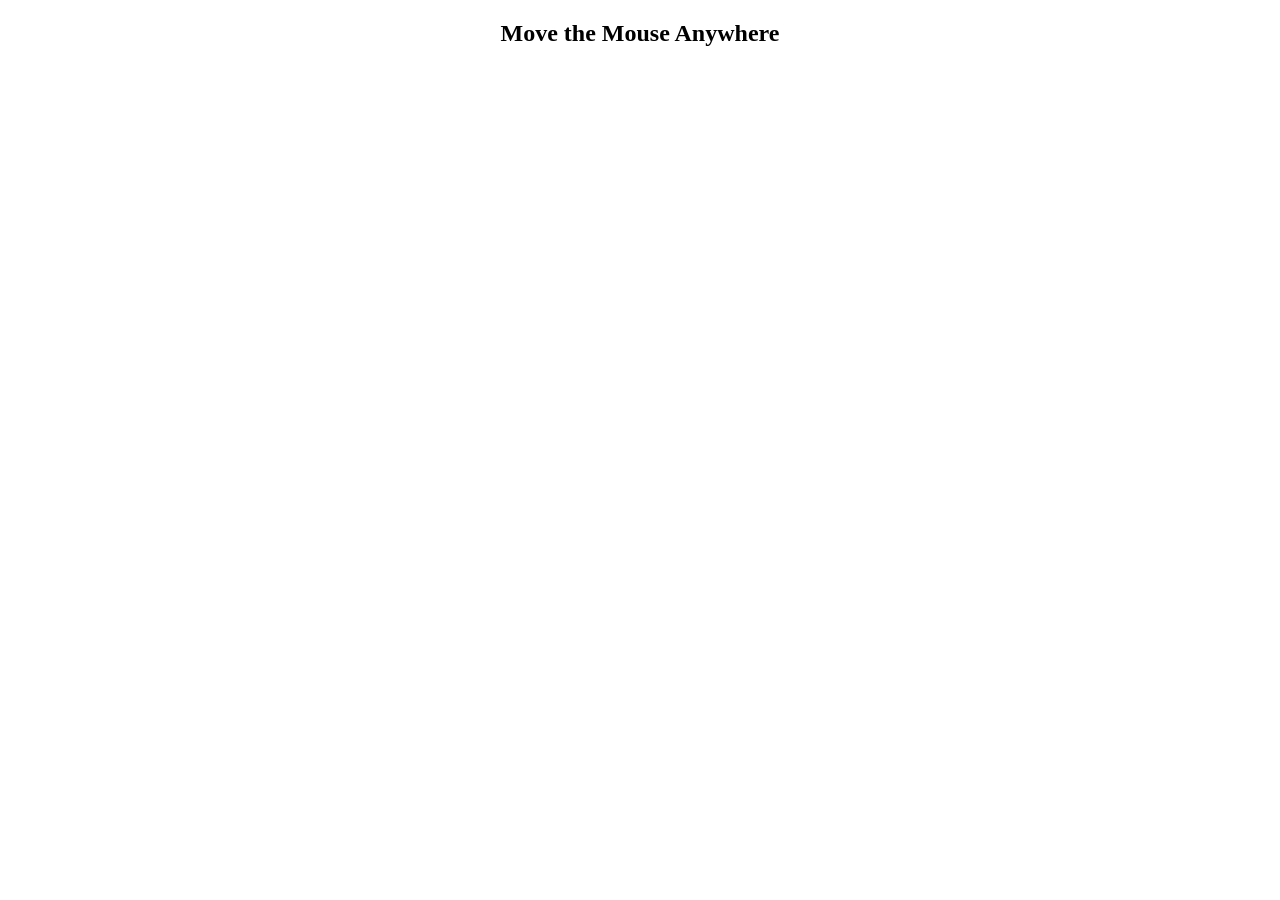
<file: Week 3/Session 15 - T2/index.html>
<!DOCTYPE html>
<html>
<head>
    <title>Mouse Quadrant Tracker</title>
</head>
<body>

<h2 style="text-align:center;">Move the Mouse Anywhere</h2>

<script>
    document.addEventListener("mousemove", (event) => {
        const x = event.clientX;
        const y = event.clientY;

        const width = window.innerWidth;
        const height = window.innerHeight;

        if (x < width / 2 && y < height / 2) {
            document.body.style.backgroundColor = "lightcoral";
        } 
        else if (x >= width / 2 && y < height / 2) {
            document.body.style.backgroundColor = "lightgreen";
        } 
        else if (x < width / 2 && y >= height / 2) {
            document.body.style.backgroundColor = "lightblue";
        } 
        else {
            document.body.style.backgroundColor = "khaki";
        }
    });
</script>

</body>
</html>
</file>
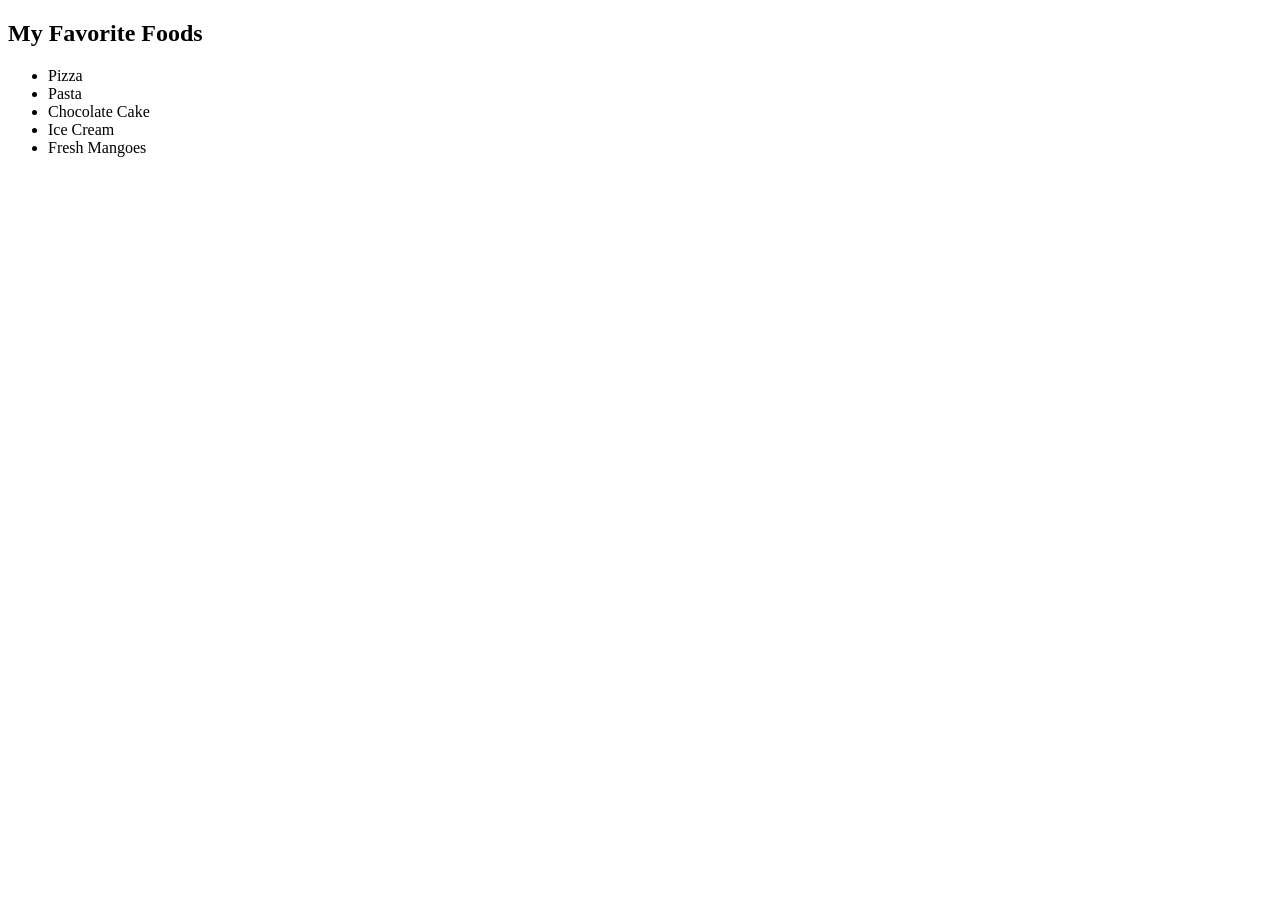
<file: HTML programs/task1.html>
<!DOCTYPE html>
<html>
<head>
    <title>My Favorite Foods</title>
</head>
<body>
    <h2>My Favorite Foods</h2>
    <ul>
        <li>Pizza</li>
        <li>Pasta</li>
        <li>Chocolate Cake</li>
        <li>Ice Cream</li>
        <li>Fresh Mangoes</li>
    </ul>
</body>
</html>
</file>
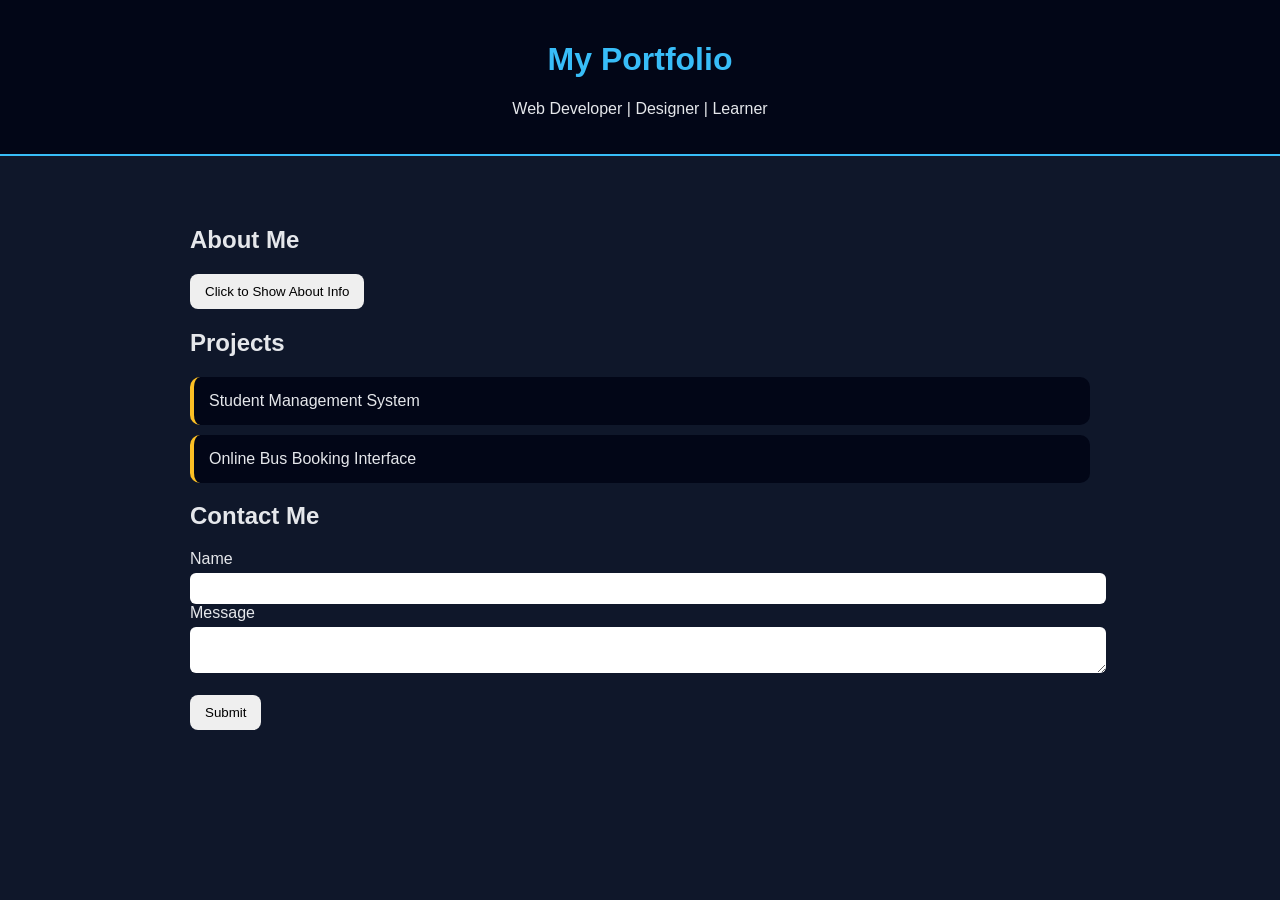
<file: HTML programs/task3.html>
<!DOCTYPE html>
<html lang="en">
<head>
<meta charset="UTF-8">
<title>My Portfolio</title>

<style>
    body {
        font-family: Arial;
        margin: 0;
        background: #0f172a;
        color: #e5e7eb;
    }
    header {
        background: #020617;
        padding: 20px;
        text-align: center;
        border-bottom: 2px solid #38bdf8;
    }
    h1 { color: #38bdf8; }

    .container {
        max-width: 900px;
        margin: 30px auto;
        padding: 20px;
    }

    button {
        padding: 10px 15px;
        border-radius: 8px;
        border: none;
        cursor: pointer;
    }

    #aboutBox {
        padding: 15px;
        border-left: 4px solid #38bdf8;
        margin-top: 15px;
        border-radius: 10px;
    }

    .project {
        background: #020617;
        margin: 10px 0;
        padding: 15px;
        border-radius: 10px;
        border-left: 4px solid #fbbf24;
    }

    input, textarea {
        width: 100%;
        padding: 8px;
        margin-top: 5px;
        border-radius: 6px;
        border: none;
    }
</style>

</head>
<body>

<header>
    <h1>My Portfolio</h1>
    <p>Web Developer | Designer | Learner</p>
</header>

<div class="container">

    <h2>About Me</h2>
    <button id="showAboutBtn">Click to Show About Info</button>

    <div id="aboutBox" style="display:none;">
        I am passionate about Web Development and love working with HTML, CSS and JavaScript.
    </div>

    <h2>Projects</h2>

    <div class="project" onmouseover="highlight(this)" onmouseout="removeHighlight(this)">
        Student Management System
    </div>

    <div class="project" onmouseover="highlight(this)" onmouseout="removeHighlight(this)">
        Online Bus Booking Interface
    </div>

    <h2>Contact Me</h2>

    <form id="contactForm">
        <label>Name</label>
        <input type="text" id="name">

        <label>Message</label>
        <textarea id="message"></textarea>

        <br><br>
        <button type="submit">Submit</button>
    </form>

</div>

<script>

// CLICK EVENT
document.getElementById("showAboutBtn").addEventListener("click", function() {
    const box = document.getElementById("aboutBox");
    box.style.display = (box.style.display === "none") ? "block" : "none";
});

// MOUSE EVENTS
function highlight(box) {
    box.style.background = "#1e293b";
}
function removeHighlight(box) {
    box.style.background = "#020617";
}

// FORM SUBMIT EVENT
document.getElementById("contactForm").addEventListener("submit", function(e) {
    e.preventDefault(); // stop page reload
    const name = document.getElementById("name").value.trim();
    const msg = document.getElementById("message").value.trim();

    if (name === "" || msg === "") {
        alert("Please fill all fields");
        return;
    }

    alert("Thank you, " + name + "! Your message has been received.");
});

</script>

</body>
</html>
</file>
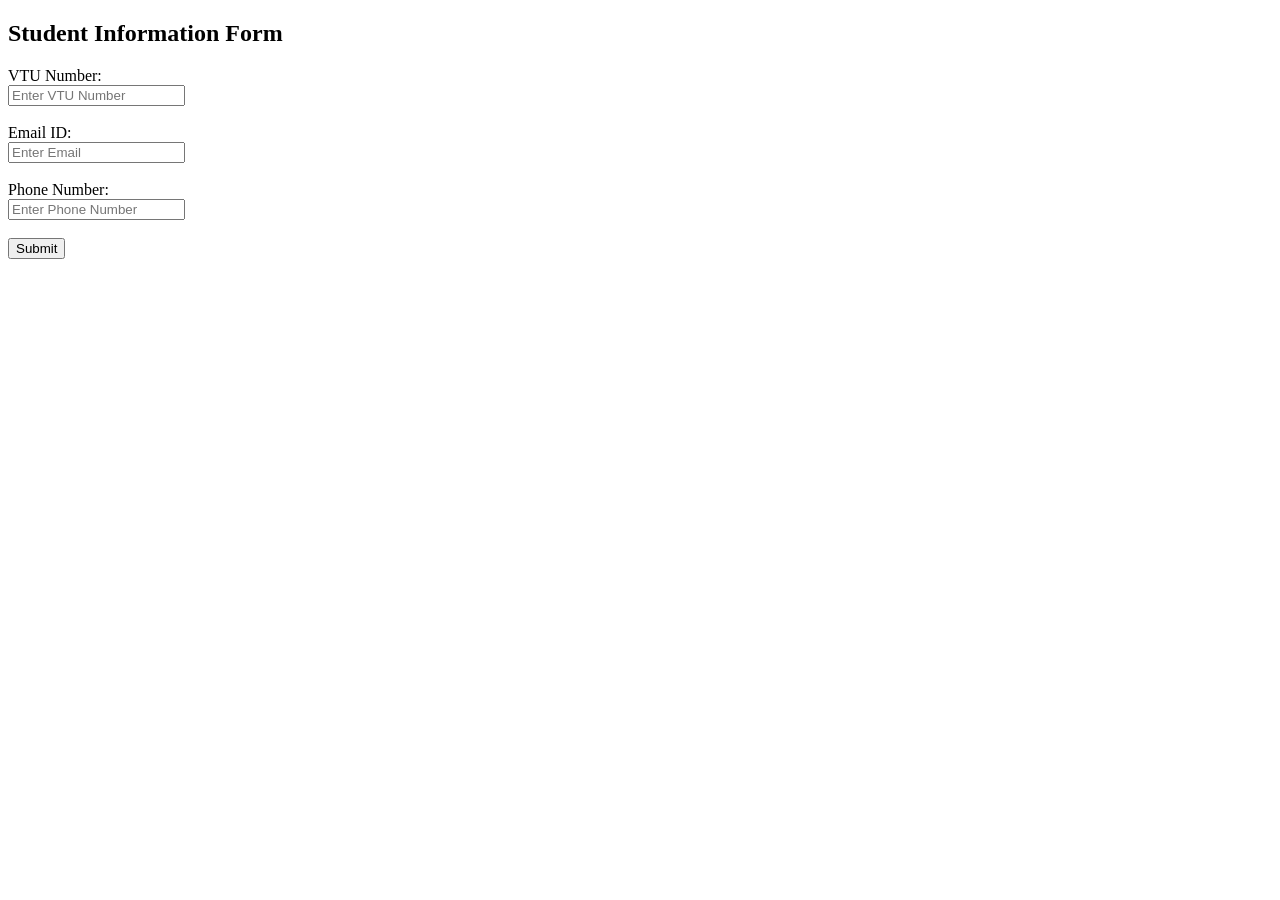
<file: HTML programs/task4.html>
<!DOCTYPE html>
<html lang="en">
<head>
<meta charset="UTF-8">
<title>Student Details Form</title>
<script>
function validateForm() {
    const vtu = document.getElementById("vtu").value.trim();
    const email = document.getElementById("email").value.trim();
    const phone = document.getElementById("phone").value.trim();

    // VTU should not be empty
    if (vtu === "") {
        alert("Please enter your VTU Number");
        return false;
    }
    // Simple email validation
    const emailPattern = /^[^\s@]+@[^\s@]+\.[^\s@]+$/;
    if (!emailPattern.test(email)) {
        alert("Please enter a valid Email address");
        return false;
    }

    // Phone number should be 10 digits
    const phonePattern = /^[0-9]{10}$/;
    if (!phonePattern.test(phone)) {
        alert("Please enter a valid 10-digit Phone Number");
        return false;
    }

    alert("Form submitted successfully!");
    return true;
}
</script>
</head>
<body>
<h2>Student Information Form</h2>
<form onsubmit="return validateForm()">
    <label>VTU Number:</label><br>
    <input type="text" id="vtu" placeholder="Enter VTU Number"><br><br>
    <label>Email ID:</label><br>
    <input type="text" id="email" placeholder="Enter Email"><br><br>
    <label>Phone Number:</label><br>
    <input type="text" id="phone" placeholder="Enter Phone Number"><br><br>
    <button type="submit">Submit</button>
</form>
</body>
</html>
</file>
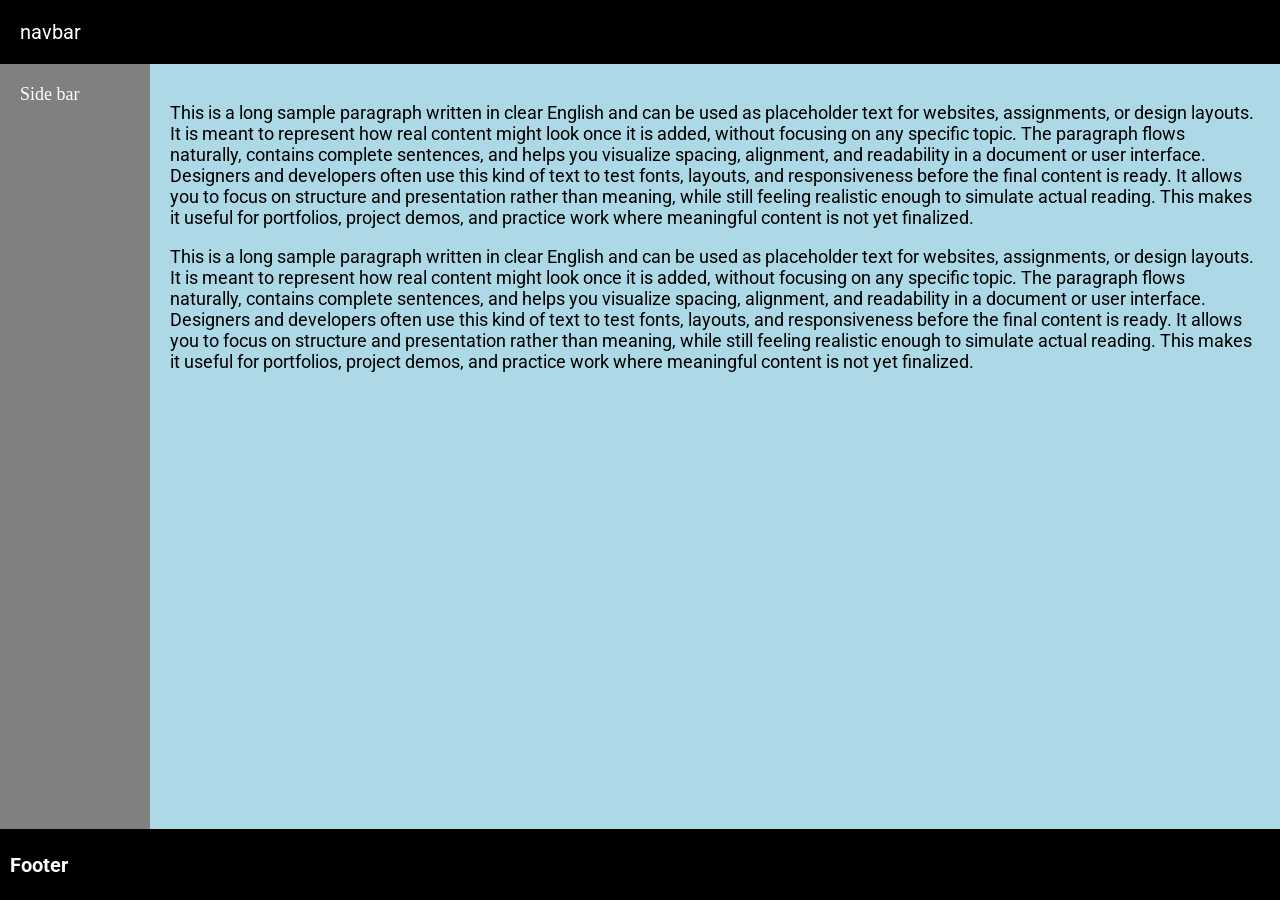
<file: Week 3/Session 11 - T1/W3_S11_T1_HTML.html>
<!DOCTYPE html>
<html>

<head>
    <meta name="viewport" content="width=device-width, initial-scale=1" />
	<link rel="stylesheet" href="W3_S11_T1_CSS.css">
</head>

<body>
    <div class="main-container">
        <nav class="navbar">navbar</nav>
        <div class="body">
            <div class="side-bar">Side bar</div>
            <div class="content">
                <p>This is a long sample paragraph written in clear English and can be used as placeholder text for websites, assignments, or design layouts. It is meant to represent how real content might look once it is added, without focusing on any specific topic. The paragraph flows naturally, contains complete sentences, and helps you visualize spacing, alignment, and readability in a document or user interface. Designers and developers often use this kind of text to test fonts, layouts, and responsiveness before the final content is ready. It allows you to focus on structure and presentation rather than meaning, while still feeling realistic enough to simulate actual reading. This makes it useful for portfolios, project demos, and practice work where meaningful content is not yet finalized.</p>
                <p>This is a long sample paragraph written in clear English and can be used as placeholder text for websites, assignments, or design layouts. It is meant to represent how real content might look once it is added, without focusing on any specific topic. The paragraph flows naturally, contains complete sentences, and helps you visualize spacing, alignment, and readability in a document or user interface. Designers and developers often use this kind of text to test fonts, layouts, and responsiveness before the final content is ready. It allows you to focus on structure and presentation rather than meaning, while still feeling realistic enough to simulate actual reading. This makes it useful for portfolios, project demos, and practice work where meaningful content is not yet finalized.</p>
            </div>
        </div>

        <div class="footer">
            <h1>Footer</h1>
        </div>
    </div>
</body>

</html>
</file>
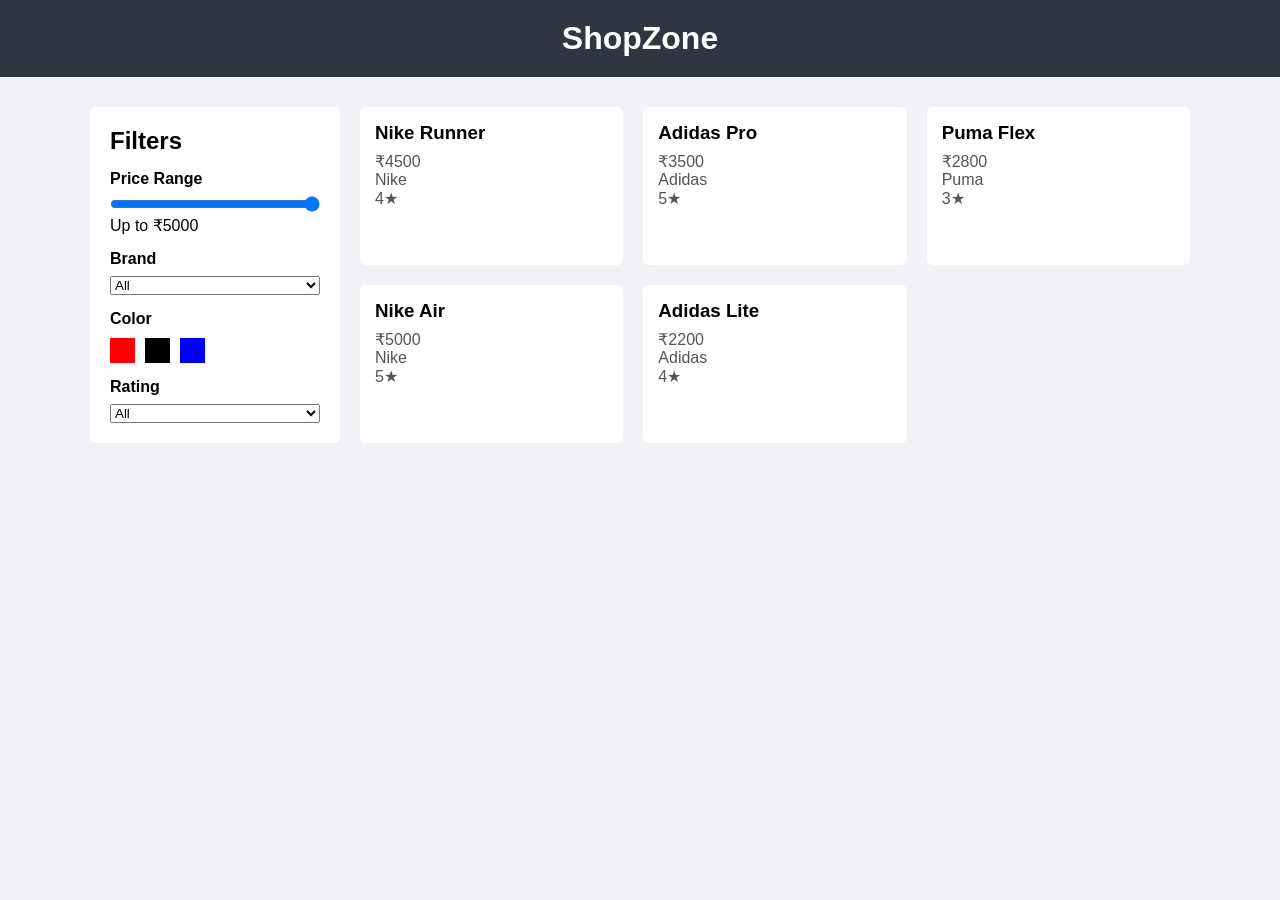
<file: Week 3/Session 11 - T3/W3_S11_T3_HTML.html>
<!DOCTYPE html>
<html lang="en">
<head>
    <meta charset="UTF-8">
    <title>E-Commerce Filters</title>
    <meta name="viewport" content="width=device-width, initial-scale=1.0">
    <link rel="stylesheet" href="W3_S11_T3_CSS.css">
</head>
<body>

<header>
    <h1>ShopZone</h1>
</header>

<div class="container">

    <aside class="filters">
        <h2>Filters</h2>

        <label>Price Range</label>
        <input type="range" id="priceRange" min="500" max="5000" value="5000">
        <p id="priceValue">Up to ₹5000</p>

        <label>Brand</label>
        <select id="brandFilter">
            <option value="all">All</option>
            <option value="Nike">Nike</option>
            <option value="Adidas">Adidas</option>
            <option value="Puma">Puma</option>
        </select>

        <label>Color</label>
        <div class="color-box">
            <button data-color="red"></button>
            <button data-color="black"></button>
            <button data-color="blue"></button>
        </div>

        <label>Rating</label>
        <select id="ratingFilter">
            <option value="0">All</option>
            <option value="4">4★ & above</option>
            <option value="3">3★ & above</option>
        </select>
    </aside>

    <main class="products" id="productList"></main>

</div>

<script src="W3_S11_T3_JS.js"></script>
</body>
</html>
</file>
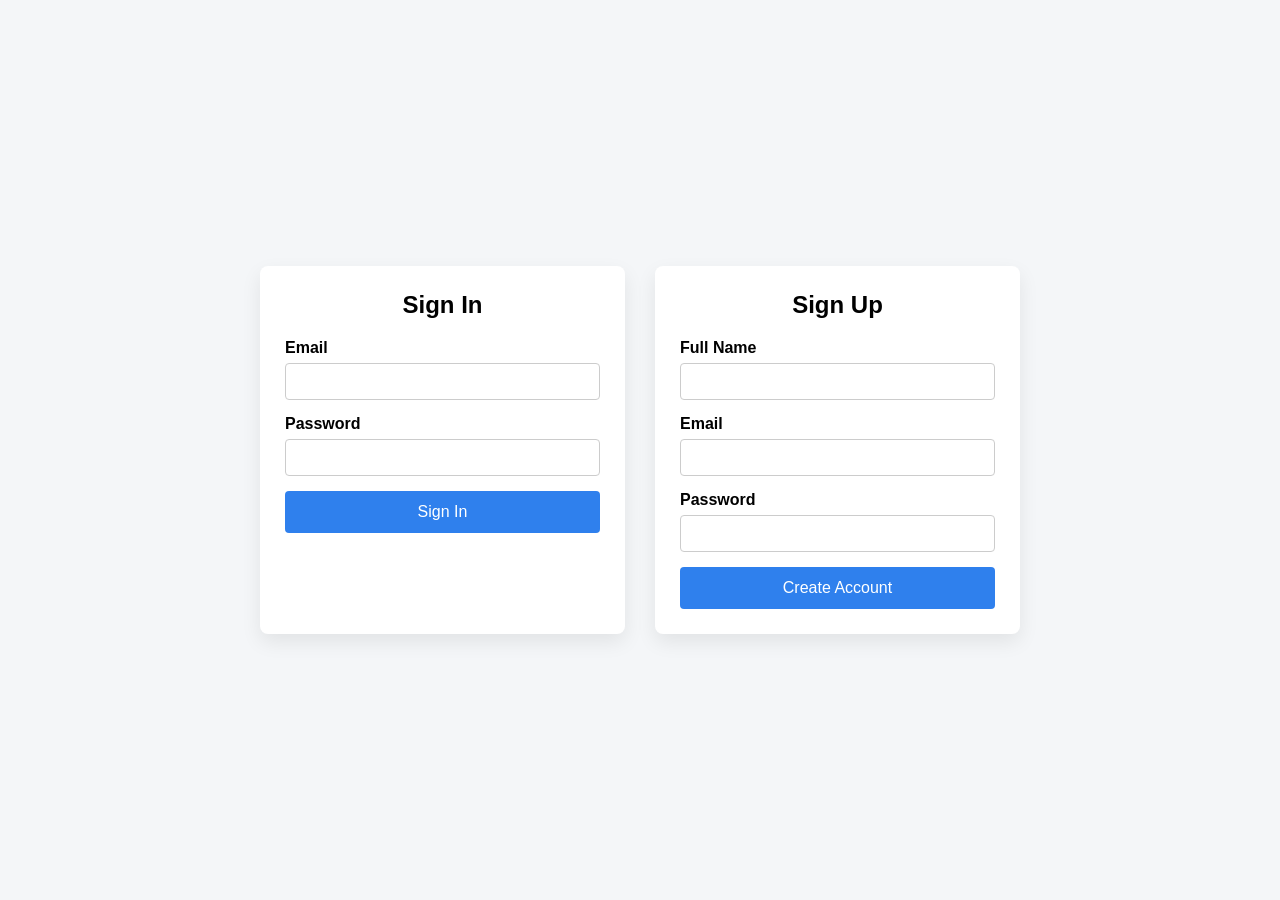
<file: Week 3/Session 12 - T1/W3_S12_T1_HTML.html>
<!DOCTYPE html>
<html lang="en">
<head>
    <meta charset="UTF-8">
    <title>Authentication UI</title>
    <meta name="viewport" content="width=device-width, initial-scale=1.0">
    <link rel="stylesheet" href="W3_S12_T1_CSS.css">
</head>
<body>

<main class="auth-container">

    <section class="card">
        <h2>Sign In</h2>
        <form aria-labelledby="signin-title">
            <div class="field">
                <label for="signin-email">Email</label>
                <input
                    type="email"
                    id="signin-email"
                    name="email"
                    aria-label="Email address"
                    required
                >
            </div>

            <div class="field">
                <label for="signin-password">Password</label>
                <input
                    type="password"
                    id="signin-password"
                    name="password"
                    aria-label="Password"
                    required
                >
            </div>

            <button type="submit">Sign In</button>
        </form>
    </section>

    <section class="card">
        <h2>Sign Up</h2>
        <form aria-labelledby="signup-title">
            <div class="field">
                <label for="signup-name">Full Name</label>
                <input
                    type="text"
                    id="signup-name"
                    name="name"
                    aria-label="Full name"
                    required
                >
            </div>

            <div class="field">
                <label for="signup-email">Email</label>
                <input
                    type="email"
                    id="signup-email"
                    name="email"
                    aria-label="Email address"
                    required
                >
            </div>

            <div class="field">
                <label for="signup-password">Password</label>
                <input
                    type="password"
                    id="signup-password"
                    name="password"
                    aria-label="Create password"
                    required
                >
            </div>

            <button type="submit">Create Account</button>
        </form>
    </section>

</main>

</body>
</html>
</file>
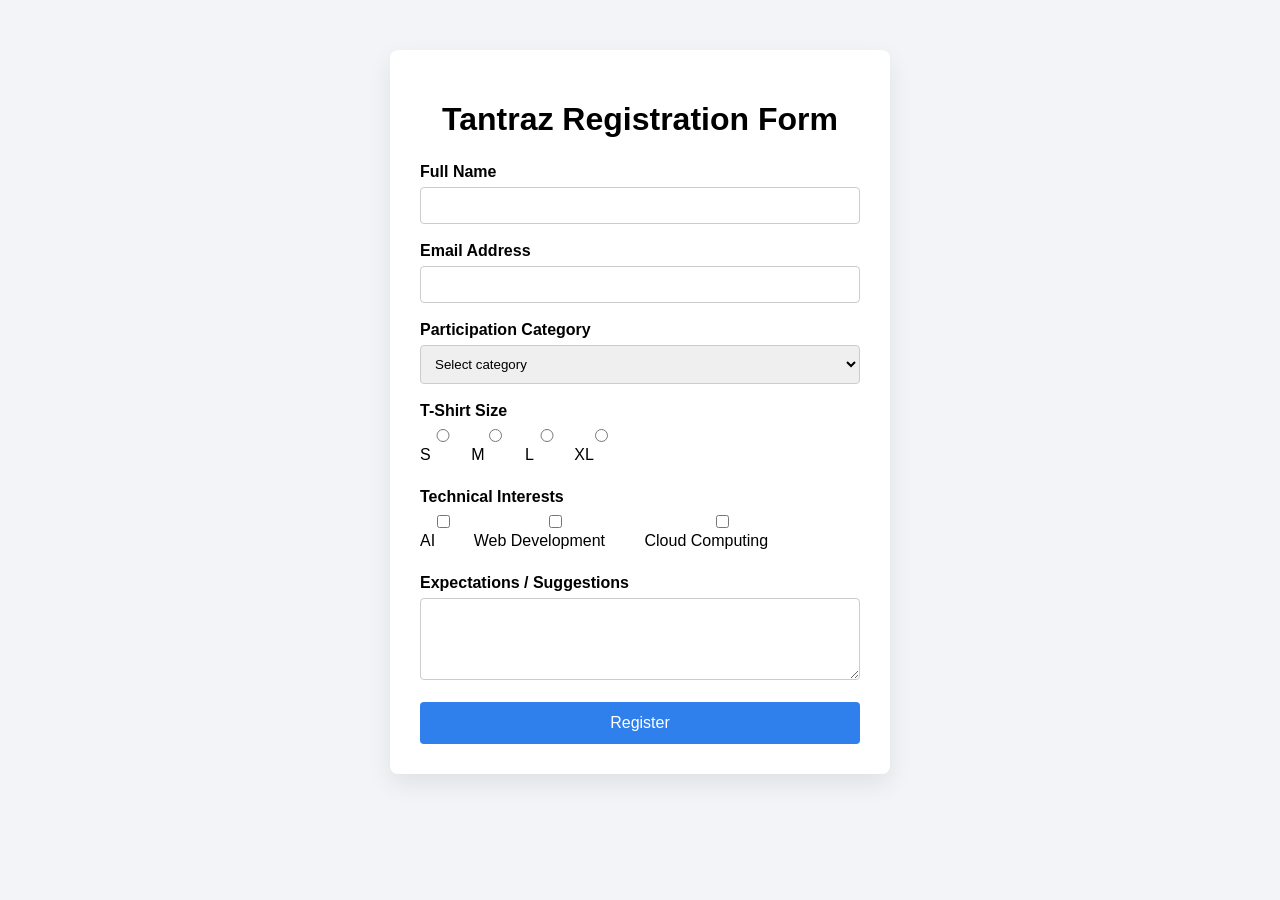
<file: Week 3/Session 12 - T2/W3_S12_T2_HTML.html>
<!DOCTYPE html>
<html lang="en">
<head>
    <meta charset="UTF-8">
    <title>Tantraz Registration</title>
    <meta name="viewport" content="width=device-width, initial-scale=1.0">
    <link rel="stylesheet" href="W3_S12_T2_CSS.css">
</head>
<body>

<main class="form-wrapper">
    <h1>Tantraz Registration Form</h1>

    <form>

        <div class="field">
            <label for="fullname">Full Name</label>
            <input type="text" id="fullname" name="fullname" required>
        </div>

        <div class="field">
            <label for="email">Email Address</label>
            <input type="email" id="email" name="email" required>
        </div>

        <div class="field">
            <label for="category">Participation Category</label>
            <select id="category" name="category" required>
                <option value="">Select category</option>
                <option value="individual">Individual</option>
                <option value="team">Team</option>
                <option value="audience">Audience</option>
            </select>
        </div>

        <div class="field">
            <label>T-Shirt Size</label>
            <div class="options">
                <label><input type="radio" name="tshirt" value="s" required> S</label>
                <label><input type="radio" name="tshirt" value="m"> M</label>
                <label><input type="radio" name="tshirt" value="l"> L</label>
                <label><input type="radio" name="tshirt" value="xl"> XL</label>
            </div>
        </div>

        <div class="field">
            <label>Technical Interests</label>
            <div class="options">
                <label><input type="checkbox" name="interest" value="ai"> AI</label>
                <label><input type="checkbox" name="interest" value="web"> Web Development</label>
                <label><input type="checkbox" name="interest" value="cloud"> Cloud Computing</label>
            </div>
        </div>

        <div class="field">
            <label for="expectations">Expectations / Suggestions</label>
            <textarea id="expectations" name="expectations" rows="4"></textarea>
        </div>

        <button type="submit">Register</button>

    </form>
</main>

</body>
</html>
</file>
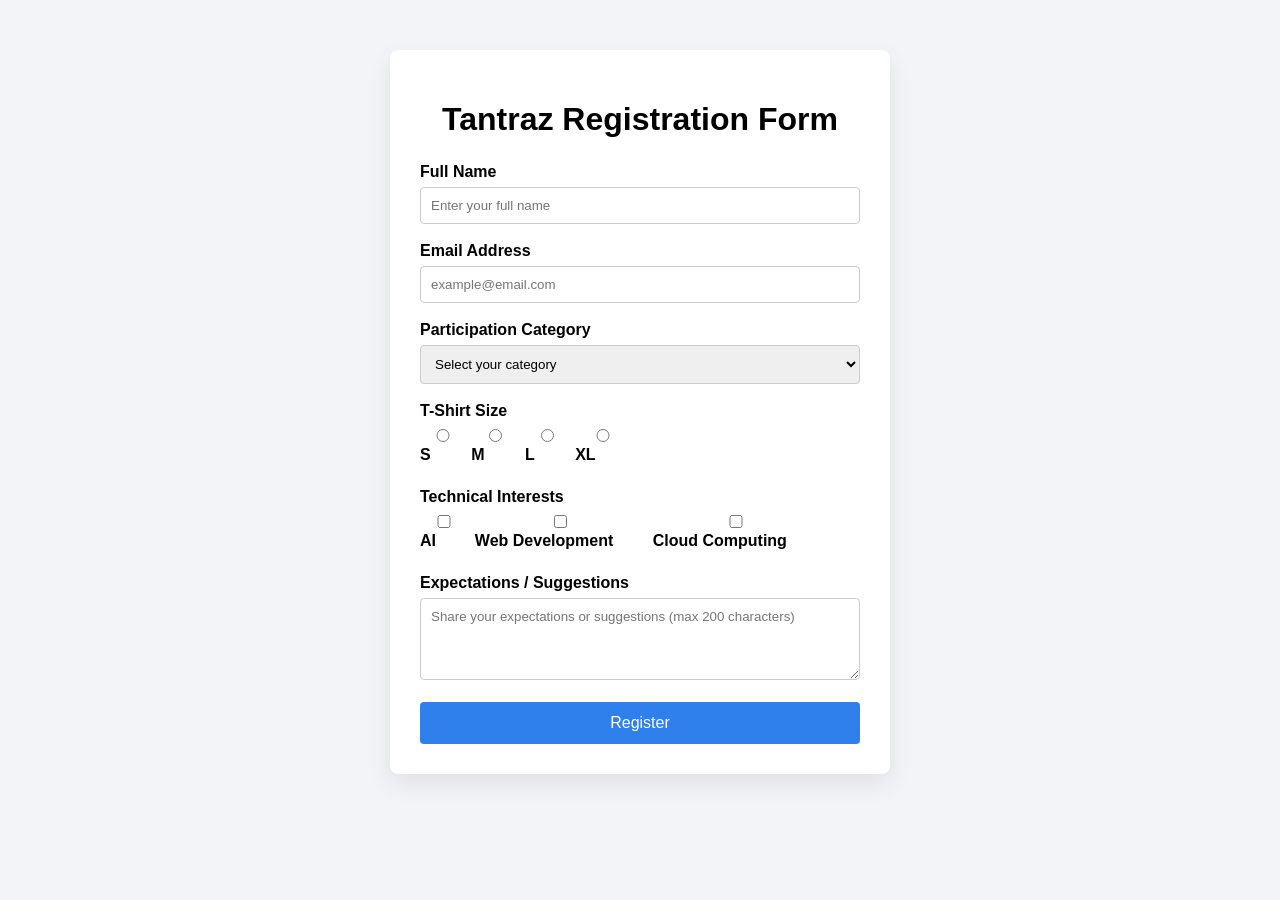
<file: Week 3/Session 12 - T3/W3_S12_T3_HTML.html>
<!DOCTYPE html>
<html lang="en">
<head>
    <meta charset="UTF-8">
    <title>Tantraz Registration</title>
    <meta name="viewport" content="width=device-width, initial-scale=1.0">
    <link rel="stylesheet" href="W3_S12_T3_CSS.css">
</head>
<body>

<main class="form-wrapper">
    <h1>Tantraz Registration Form</h1>

    <form>

        <div class="field">
            <label for="fullname">Full Name</label>
            <input
                type="text"
                id="fullname"
                name="fullname"
                placeholder="Enter your full name"
                required
            >
        </div>

        <div class="field">
            <label for="email">Email Address</label>
            <input
                type="email"
                id="email"
                name="email"
                placeholder="example@email.com"
                required
            >
        </div>

        <div class="field">
            <label for="category">Participation Category</label>
            <select
                id="category"
                name="category"
                required
            >
                <option value="">Select your category</option>
                <option value="individual">Individual</option>
                <option value="team">Team</option>
                <option value="audience">Audience</option>
            </select>
        </div>

        <div class="field">
            <label>T-Shirt Size</label>
            <div class="options">
                <label><input type="radio" name="tshirt" value="s" required> S</label>
                <label><input type="radio" name="tshirt" value="m"> M</label>
                <label><input type="radio" name="tshirt" value="l"> L</label>
                <label><input type="radio" name="tshirt" value="xl"> XL</label>
            </div>
        </div>

        <div class="field">
            <label>Technical Interests</label>
            <div class="options">
                <label><input type="checkbox" name="interest" value="ai"> AI</label>
                <label><input type="checkbox" name="interest" value="web"> Web Development</label>
                <label><input type="checkbox" name="interest" value="cloud"> Cloud Computing</label>
            </div>
        </div>

        <div class="field">
            <label for="expectations">Expectations / Suggestions</label>
            <textarea
                id="expectations"
                name="expectations"
                rows="4"
                maxlength="200"
                placeholder="Share your expectations or suggestions (max 200 characters)"
            ></textarea>
        </div>

        <button type="submit">Register</button>

    </form>
</main>

</body>
</html>
</file>
<file: Week 3/Session 11 - T1/W3_S11_T1_CSS.css>
@import url("https://fonts.googleapis.com/css2?family=Bree+Serif&family=Caveat:wght@400;700&family=Lobster&family=Monoton&family=Open+Sans:ital,wght@0,400;0,700;1,400;1,700&family=Playfair+Display+SC:ital,wght@0,400;0,700;1,700&family=Playfair+Display:ital,wght@0,400;0,700;1,700&family=Roboto:ital,wght@0,400;0,700;1,400;1,700&family=Source+Sans+Pro:ital,wght@0,400;0,700;1,700&family=Work+Sans:ital,wght@0,400;0,700;1,700&display=swap");

* {
    box-sizing: border-box;
}

body {
    margin: 0px;
}

.main-container {
    height: 100vh;
    display: flex;
    flex-direction: column;
}

.navbar {
    color: white;
    background-color: black;
    font-family: "Roboto";
    font-size: 20px;
    padding: 20px;
}

.content {
    font-family: "Roboto";
    background-color: lightblue;
    font-size: 18px;
    padding: 20px;
    overflow-y: scroll;
    flex-grow: 1;
}

.footer {
    color: white;
    background-color: black;
    font-family: "Roboto";
    font-size: 10px;
    padding: 10px;
}

.body {
    display: flex;
    flex-direction: row;
    overflow-y: auto;
    flex-grow: 1;
}

.side-bar {
    width: 150px;
    font-size: 18px;
    color: white;
    background-color: grey;
    padding: 20px;
    flex-shrink: 0;
}
</file>
<file: Week 3/Session 11 - T3/W3_S11_T3_CSS.css>
* {
    margin: 0;
    padding: 0;
    box-sizing: border-box;
    font-family: Arial, sans-serif;
}

body {
    background: #f1f2f6;
}

header {
    background: #2f3542;
    color: white;
    padding: 20px;
    text-align: center;
}

.container {
    display: flex;
    max-width: 1100px;
    margin: 30px auto;
    gap: 20px;
}

.filters {
    width: 250px;
    background: white;
    padding: 20px;
    border-radius: 6px;
}

.filters label {
    display: block;
    margin-top: 15px;
    font-weight: bold;
}

.filters select,
.filters input {
    width: 100%;
    margin-top: 8px;
}

.color-box {
    display: flex;
    gap: 10px;
    margin-top: 10px;
}

.color-box button {
    width: 25px;
    height: 25px;
    border: none;
    cursor: pointer;
}

.color-box button[data-color="red"] { background: red; }
.color-box button[data-color="black"] { background: black; }
.color-box button[data-color="blue"] { background: blue; }

.products {
    flex: 1;
    display: grid;
    grid-template-columns: repeat(auto-fill, minmax(200px,1fr));
    gap: 20px;
}

.product {
    background: white;
    padding: 15px;
    border-radius: 6px;
}

.product h3 {
    margin-bottom: 8px;
}

.product span {
    display: block;
    color: #555;
}
</file>
<file: Week 3/Session 12 - T1/W3_S12_T1_CSS.css>
* {
    margin: 0;
    padding: 0;
    box-sizing: border-box;
    font-family: Arial, sans-serif;
}

body {
    background: #f4f6f8;
    min-height: 100vh;
    display: flex;
    justify-content: center;
    align-items: center;
}

.auth-container {
    display: flex;
    gap: 30px;
    max-width: 800px;
    width: 100%;
    padding: 20px;
}

.card {
    background: white;
    padding: 25px;
    border-radius: 8px;
    flex: 1;
    box-shadow: 0 8px 20px rgba(0,0,0,0.08);
}

.card h2 {
    margin-bottom: 20px;
    text-align: center;
}

.field {
    margin-bottom: 15px;
}

.field label {
    display: block;
    margin-bottom: 6px;
    font-weight: 600;
}

.field input {
    width: 100%;
    padding: 10px;
    border-radius: 4px;
    border: 1px solid #ccc;
}

button {
    width: 100%;
    padding: 12px;
    border: none;
    border-radius: 4px;
    background: #2f80ed;
    color: white;
    font-size: 16px;
    cursor: pointer;
}

button:hover {
    background: #1c66d6;
}

@media (max-width: 700px) {
    .auth-container {
        flex-direction: column;
    }
}
</file>
<file: Week 3/Session 12 - T2/W3_S12_T2_CSS.css>
* {
    box-sizing: border-box;
    font-family: Arial, Helvetica, sans-serif;
}

body {
    background: #f2f4f8;
    margin: 0;
    padding: 0;
}

.form-wrapper {
    max-width: 500px;
    background: white;
    margin: 50px auto;
    padding: 30px;
    border-radius: 8px;
    box-shadow: 0 10px 25px rgba(0,0,0,0.08);
}

h1 {
    text-align: center;
    margin-bottom: 25px;
}

.field {
    margin-bottom: 18px;
}

.field label {
    display: block;
    font-weight: 600;
    margin-bottom: 6px;
}

.field input,
.field select,
.field textarea {
    width: 100%;
    padding: 10px;
    border-radius: 4px;
    border: 1px solid #ccc;
}

.options {
    display: flex;
    gap: 15px;
    flex-wrap: wrap;
}

.options label {
    font-weight: normal;
}

button {
    width: 100%;
    padding: 12px;
    background: #2f80ed;
    border: none;
    color: white;
    font-size: 16px;
    border-radius: 4px;
    cursor: pointer;
}

button:hover {
    background: #1c66d6;
}
</file>
<file: Week 3/Session 12 - T3/W3_S12_T3_CSS.css>
* {
    box-sizing: border-box;
    font-family: Arial, Helvetica, sans-serif;
}

body {
    background: #f2f4f8;
    margin: 0;
    padding: 0;
}

.form-wrapper {
    max-width: 500px;
    background: white;
    margin: 50px auto;
    padding: 30px;
    border-radius: 8px;
    box-shadow: 0 10px 25px rgba(0,0,0,0.08);
}

h1 {
    text-align: center;
    margin-bottom: 25px;
}

.field {
    margin-bottom: 18px;
}

.field label {
    display: block;
    font-weight: 600;
    margin-bottom: 6px;
}

.field input,
.field select,
.field textarea {
    width: 100%;
    padding: 10px;
    border-radius: 4px;
    border: 1px solid #ccc;
}

.options {
    display: flex;
    gap: 15px;
    flex-wrap: wrap;
}

button {
    width: 100%;
    padding: 12px;
    background: #2f80ed;
    border: none;
    color: white;
    font-size: 16px;
    border-radius: 4px;
    cursor: pointer;
}

button:hover {
    background: #1c66d6;
}
</file>
